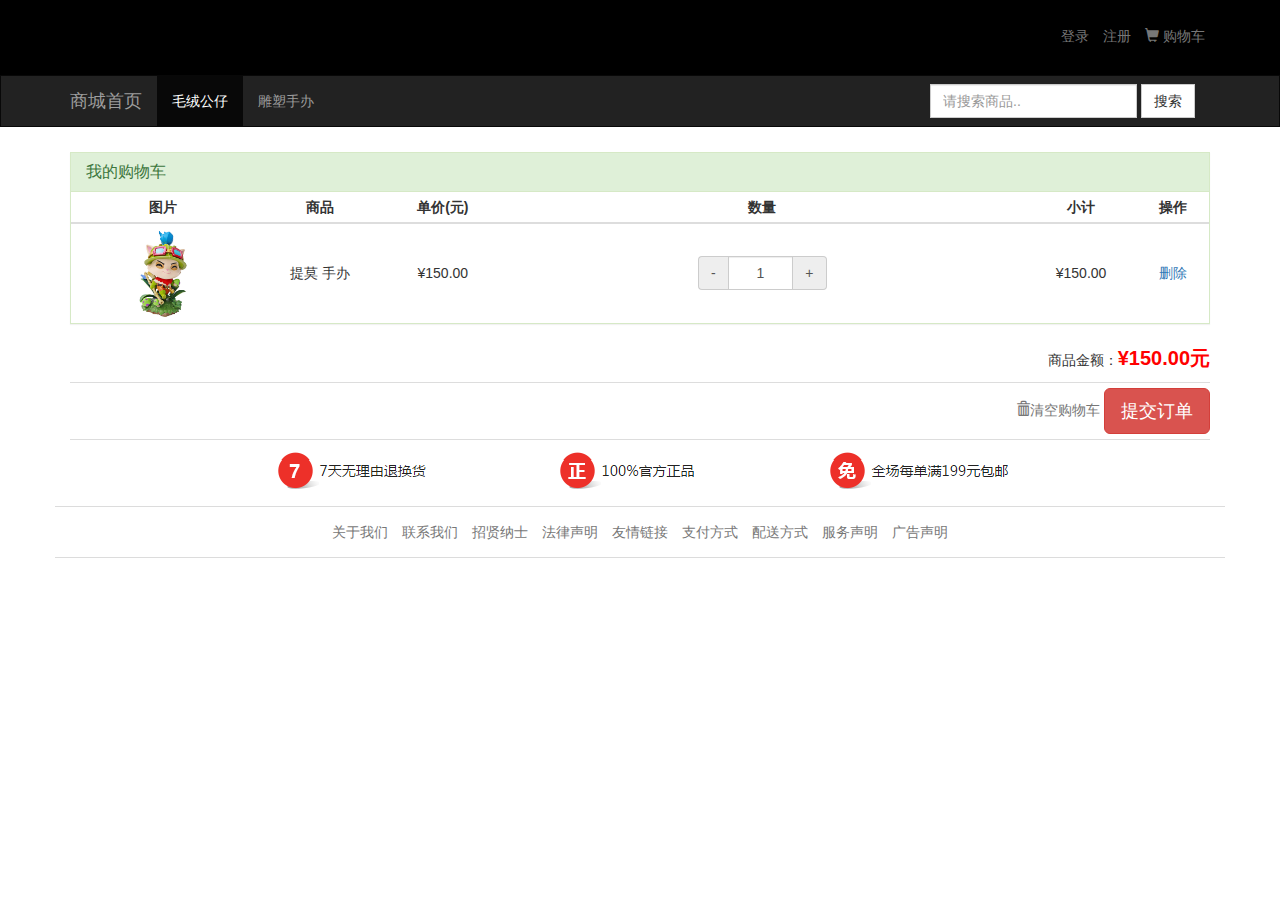
<file: 软工11807-刘雅娇-1804230722-源码/lyj/cart.html>
<!DOCTYPE html>
<html>

	<head>
		<meta charset="utf-8">
		<meta http-equiv="X-UA-Compatible" content="IE=edge">
		<meta name="viewport" content="width=device-width,initial-scale=1,minimum-scale=1,maximum-scale=1,user-scalable=no" />
		<title>王者荣耀周边商城</title>
		<link href="./css/bootstrap.min.css" rel="stylesheet">
		<link rel="stylesheet" href="css/show.css" />
		<script src="js/jquery-1.11.3.min.js"></script>
		<script src="js/bootstrap.js"></script>
		<style type="text/css">
			.navbar {
				border-radius: 0px;
				margin-bottom: 0px;
			}
			
			dt,
			dd {
				line-height: 50px;
				height: 50px;
				border-bottom: 1px solid gainsboro;
			}
			
			.table>tbody>tr>td {
				line-height: 88px;
			}
		</style>
	</head>

	<body>
		<nav class="navbar" style="background-color:#000000; height:75px;">
			<div class="container">
				<div class="row">
					<div class="col-md-6" style="margin-top: 5px;">
					</div>
					<div class="col-md-6" style="margin-top: 25px;">
						<ul class="list-inline text-right">
							<li>
								<a class="text-muted" href="login.html">登录</a>
							</li>
							<li>
								<a class="text-muted" href="register.html">注册</a>
							</li>
							<li>
								<a class="text-muted" href="cart.html"><span class="glyphicon glyphicon-shopping-cart"></span> 购物车</a>
							</li>
						</ul>
					</div>
				</div>
			</div>
		</nav>
		<nav class="navbar navbar-inverse ">
			<div class="container">
				<div class="navbar-header">
					<button type="button" class="navbar-toggle collapsed" data-toggle="collapse" data-target="#bs-example-navbar-collapse-1" aria-expanded="false">
				        <span class="sr-only">Toggle navigation</span>
				        <span class="icon-bar"></span>
				        <span class="icon-bar"></span>
				        <span class="icon-bar"></span>
				      </button>
					<a class="navbar-brand" href="index.html">商城首页</a>
				</div>
				<div class="collapse navbar-collapse" id="bs-example-navbar-collapse-1">
					<ul class="nav navbar-nav">
						<li class="active">
							<a href="category.html">毛绒公仔<span class="sr-only">(current)</span></a>
						</li>
						<li>
							<a href="items.html">雕塑手办</a>
						</li>
					</ul>
					<form class="navbar-form navbar-right" role="search">
						<div class="form-group">
							<input type="text" class="form-control" placeholder="请搜索商品..">
						</div>
						<button type="submit" class="btn btn-default">搜索</button>
					</form>
				</div>
			</div>
		</nav>
		<div class="container" style="margin-top:25px;">
			<div class="panel panel-success">
				<div class="panel-heading">
					<h3 class="panel-title">我的购物车</h3>
				</div>
				<table class="table table-condensed text-center table-responsive">
					<thead>
						<tr>
							<th class="text-center">图片</th>
							<th class="text-center">商品</th>
							<th class="text-center">单价(元)</th>
							<th class="text-center">数量</th>
							<th class="text-center">小计</th>
							<th class="text-center">操作</th>
						</tr>
					</thead>
					<tbody>
						<tr>
							<td><img src="images/1big.jpg" class="buyimg" /></td>
							<td>提莫 手办</td>
							<td>¥150.00</td>
							<td style="vertical-align: middle">
								<div class=" input-group col-md-3 " style="margin:  0 auto;">
									<span class="input-group-addon">-</span> <input name="count" type="text" class="form-control text-center" value="1">
									<span class="input-group-addon">+</span>
								</div>
							</td>
							<td>¥150.00</td>
							<td>
								<a href="#">删除</a>
							</td>
						</tr>
						
					</tbody>
				</table>
			</div>
			<div class="text-right">
				商品金额：<span class="xiangq_font3">¥150.00元</span>
			</div>
			<div class="text-right" style="border-bottom: 1px solid #DDDDDD;border-top: 1px solid #DDDDDD; margin-top: 10px;padding:5px 0 5px 0;">
				<a role="button" class="text-muted"><span class="glyphicon glyphicon-trash" aria-hidden="true"></span>清空购物车</a>
				<a class="btn btn-default btn-danger btn-lg" href="order.html" role="button">提交订单</a>
			</div>
		</div>

		<div class="container">
			<div class="row">
				<div class="col-md-12 col-xs-12">
					<img class="img-responsive center-block" src="images/footer.png" />
				</div>
			</div>
		</div>

		<div class="container" style="margin-top: 10px;">
			<div class="row">
				<div class="col-md-12 text-center" style=" border-top: 1px solid gainsboro; border-bottom: 1px solid gainsboro;">
					<ul class="list-inline center-block" style="margin-bottom: 0px; line-height: 50px;">
						<li>
							<a href="info.html" class="text-muted">关于我们</a>
						</li>
						<li>
							<a class="text-muted">联系我们</a>
						</li>
						<li>
							<a class="text-muted">招贤纳士</a>
						</li>
						<li>
							<a class="text-muted">法律声明</a>
						</li>
						<li>
							<a class="text-muted">友情链接</a>
						</li>
						<li>
							<a class="text-muted">支付方式</a>
						</li>
						<li>
							<a class="text-muted">配送方式</a>
						</li>
						<li>
							<a class="text-muted">服务声明</a>
						</li>
						<li>
							<a class="text-muted">广告声明</a>
						</li>
					</ul>
				</div>
			</div>
			<div class="col-md-12" style="text-align: center; margin-top: 10px;">
			</div>
		</div>
	</body>

</html>
</file>
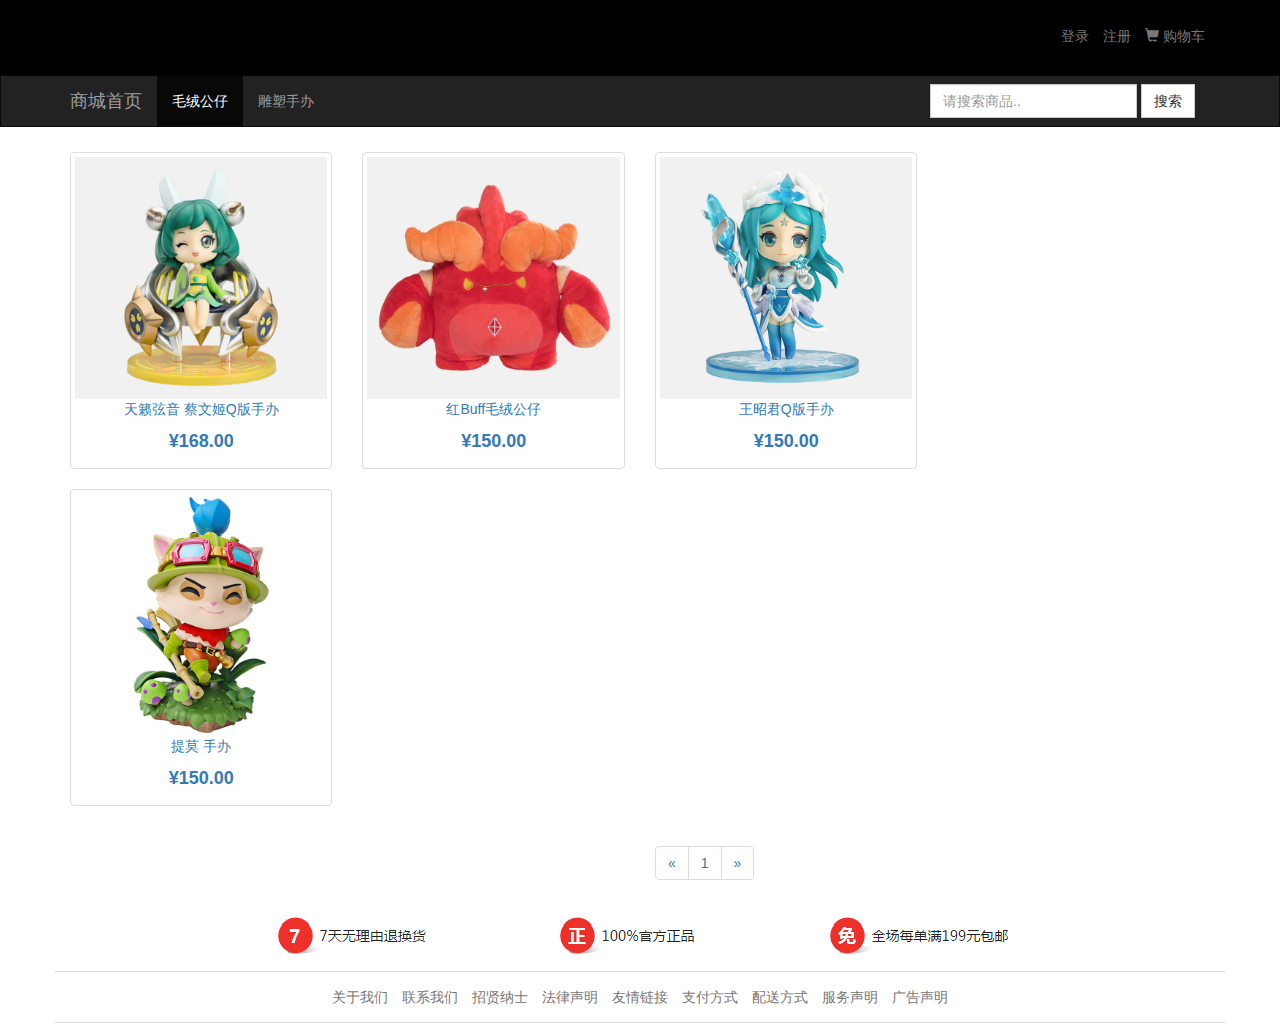
<file: 软工11807-刘雅娇-1804230722-源码/lyj/category.html>
<!DOCTYPE html>
<html>

	<head>
		<meta charset="utf-8">
		<meta http-equiv="X-UA-Compatible" content="IE=edge">
		<meta name="viewport" content="width=device-width, initial-scale=1">
		<title>英雄联盟周边商城</title>
		<link href="./css/bootstrap.min.css" rel="stylesheet">
		<link rel="stylesheet" href="css/show.css" />
		<script src="js/jquery-1.11.3.min.js"></script>
		<script src="js/bootstrap.min.js"></script>
		<style type="text/css">
			.navbar {
				border-radius: 0px;
				margin-bottom: 0px;
			}
			dt,dd{
				
				line-height: 50px;
				height: 50px;
				border-bottom: 1px solid gainsboro;
			}
		
			
		</style>
	</head>

	<body>
		<nav class="navbar" style="background-color:#000000; height:75px;">
			<div class="container">
				<div class="row">
					<div class="col-md-6" style="margin-top: 5px;">
					</div>
					<div class="col-md-6" style="margin-top: 25px;">
						<ul class="list-inline text-right">
							<li>
								<a class="text-muted" href="login.html">登录</a>
							</li>
							<li>
								<a class="text-muted" href="register.html">注册</a>
							</li>
							<li>
								<a class="text-muted" href="cart.html"><span class="glyphicon glyphicon-shopping-cart"></span> 购物车</a>
							</li>
						</ul>
					</div>
				</div>
			</div>
		</nav>
		<nav class="navbar navbar-inverse ">
			<div class="container">
				<div class="navbar-header">
					<button type="button" class="navbar-toggle collapsed" data-toggle="collapse" data-target="#bs-example-navbar-collapse-1" aria-expanded="false">
				        <span class="sr-only">Toggle navigation</span>
				        <span class="icon-bar"></span>
				        <span class="icon-bar"></span>
				        <span class="icon-bar"></span>
				      </button>
					<a class="navbar-brand" href="index.html">商城首页</a>
				</div>
				<div class="collapse navbar-collapse" id="bs-example-navbar-collapse-1">
					<ul class="nav navbar-nav">
						<li class="active">
							<a href="category.html">毛绒公仔<span class="sr-only">(current)</span></a>
						</li>
						<li>
							<a href="items.html">雕塑手办</a>
						</li>
					</ul>
					<form class="navbar-form navbar-right" role="search">
						<div class="form-group">
							<input type="text" class="form-control" placeholder="请搜索商品..">
						</div>
						<button type="submit" class="btn btn-default">搜索</button>
					</form>
				</div>
			</div>
		</nav>
		<div class="container" style="margin-top:25px;">
			<div class="row">

				<div class="col-md-9">
					<div class="row  text-center">
						<div class="col-md-4 col-xs-4">
					<a  class="thumbnail" href="items.html"> <img class="img-responsive " src="img/goods1.jpg" />
						<p>天籁弦音 蔡文姬Q版手办</p>
						<p style="font-size: 18px;"><strong>¥168.00</strong></p>
					</a>
				</div>	

					<div class="col-md-4 col-xs-4">
					<a  class="thumbnail" href="#"> <img class="img-responsive " src="img/goods9.jpg" />
						<p>红Buff毛绒公仔</p>
						<p style="font-size: 18px;"><strong>¥150.00</strong></p>
					</a>
				</div>
					<div class="col-md-4 col-xs-4">
					<a  class="thumbnail" href="#"> <img class="img-responsive " src="img/goods3.jpg"  />
						<p>王昭君Q版手办</p>
						<p style="font-size: 18px;"><strong>¥150.00</strong></p>
					</a>
				</div>
										<div class="col-md-4 col-xs-4">
					<a  class="thumbnail" href="#"> <img class="img-responsive " src="images/1big.jpg" />
						<p>提莫 手办</p>
						<p style="font-size: 18px;"><strong>¥150.00</strong></p>
					</a>
				</div>
					</div>
					<div class="row">
						<div class="col-md-4 col-md-offset-8">		
						<nav aria-label="Page navigation">
							  <ul class="pagination">
							    <li>
							      <a href="#" aria-label="Previous">
							        <span aria-hidden="true">&laquo;</span>
							      </a>
							    </li>
							    <li><a href="#">1</a></li>
							    <li>
							      <a href="#" aria-label="Next">
							        <span aria-hidden="true">&raquo;</span>
							      </a>
							    </li>
							  </ul>
							</nav>
						</div>
					</div>

				</div>

			</div>

		</div>

		<div class="container">
			<div class="row">
				<div class="col-md-12 col-xs-12">
					<img class="img-responsive center-block" src="images/footer.png" />
				</div>
			</div>
		</div>

		<div class="container" style="margin-top: 10px;">
			<div class="row">
				<div class="col-md-12 text-center" style=" border-top: 1px solid gainsboro; border-bottom: 1px solid gainsboro;">
					<ul class="list-inline center-block" style="margin-bottom: 0px; line-height: 50px;">
						<li>
							<a href="info.html" class="text-muted">关于我们</a>
						</li>
						<li>
							<a class="text-muted">联系我们</a>
						</li>
						<li>
							<a class="text-muted">招贤纳士</a>
						</li>
						<li>
							<a class="text-muted">法律声明</a>
						</li>
						<li>
							<a class="text-muted">友情链接</a>
						</li>
						<li>
							<a class="text-muted">支付方式</a>
						</li>
						<li>
							<a class="text-muted">配送方式</a>
						</li>
						<li>
							<a class="text-muted">服务声明</a>
						</li>
						<li>
							<a class="text-muted">广告声明</a>
						</li>
					</ul>
				</div>
			</div>
			<div class="col-md-12" style="text-align: center; margin-top: 10px;">
			</div>
		</div>
	</body>

</html>
</file>
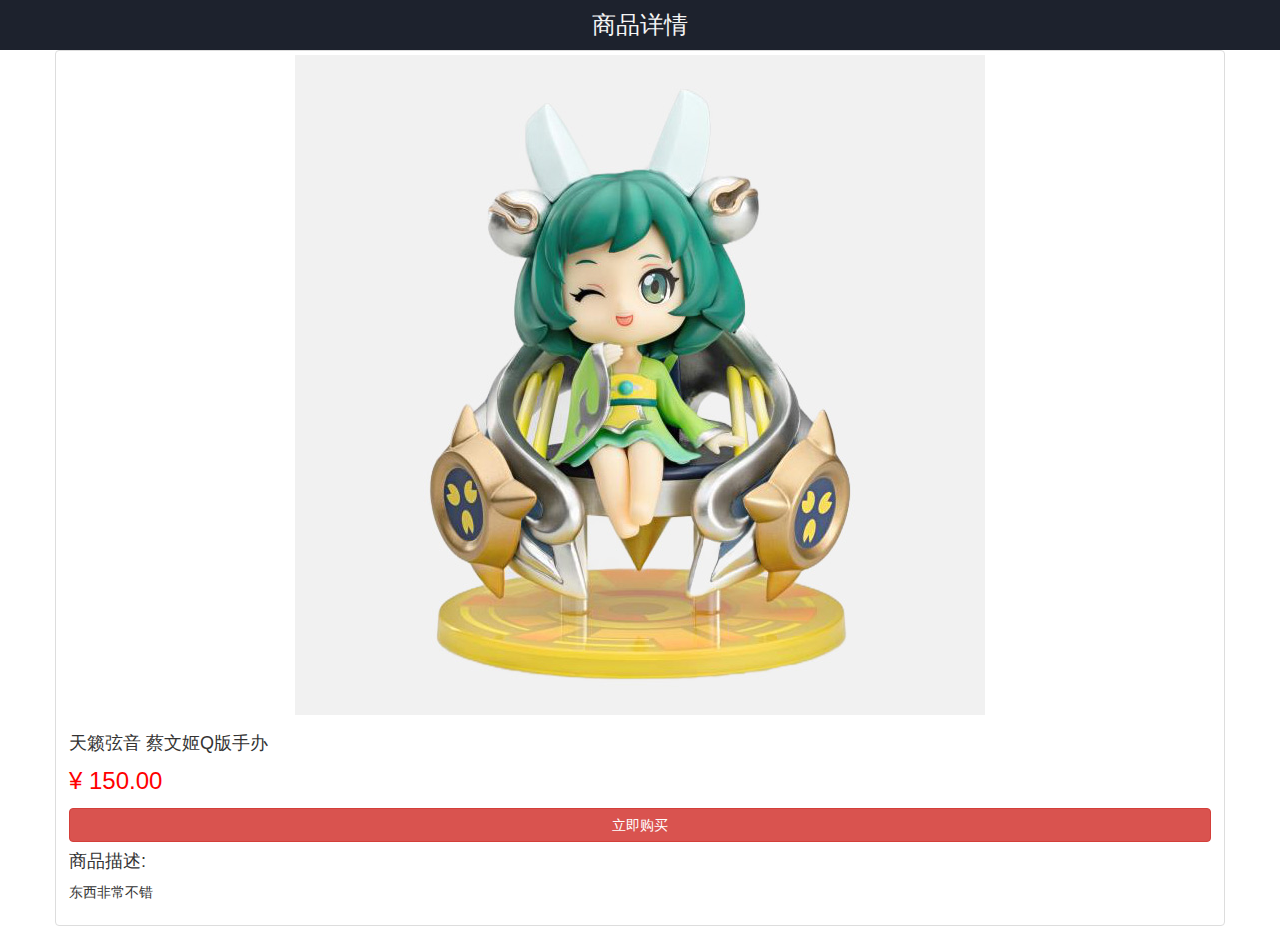
<file: 软工11807-刘雅娇-1804230722-源码/lyj/items.html>
<!DOCTYPE html>
<html>

	<head>
		<meta charset="utf-8">
		<meta http-equiv="X-UA-Compatible" content="IE=edge">
		<meta name="viewport" content="width=device-width, initial-scale=1">
		<title>商品详情</title>
		<link href="./css/bootstrap.min.css" rel="stylesheet">
		<script src="js/jquery-1.11.3.min.js"></script>
		<script>
			
			$(function(){
				var str="http://localhost:8080/alipay/item.html?id=2";
				
				console.log(str.substr(str.indexOf("?")+1));
				
				
			})
			
		</script>
		<script src="js/bootstrap.min.js"></script>
		<style>
			 .tit{
			 	height: 50px;
			 	background: #1D222D;
			 	box-sizing: border-box;
			 }
			.tit h3{
				margin: 0;
				color: #F5F5F5;
				height: 50px;
				line-height: 50px;
				text-align: center;
				
			}
		</style>
	</head>

	<body>
		<header class="tit">
			 <h3>商品详情</h3>
		</header>
		<div class="container">
			<div class="row">
				<div class="col-md-12 " style="padding-left: 0; padding-right: 0;">
					<div class="thumbnail">
						<img src="img/goods1.jpg" alt="...">
						<div class="caption">
							<h4>天籁弦音 蔡文姬Q版手办</h4>
							<p style="color: red; font-size: 24px;">¥ 150.00</p>
							<p>
								<a href="#" class="btn btn-block btn-danger" role="button">立即购买</a>
							</p>
							<h4>商品描述:</h4>
							<p>东西非常不错</p>
						</div>
					</div>
				</div>
			</div>
		</div>

	</body>

</html>
</file>
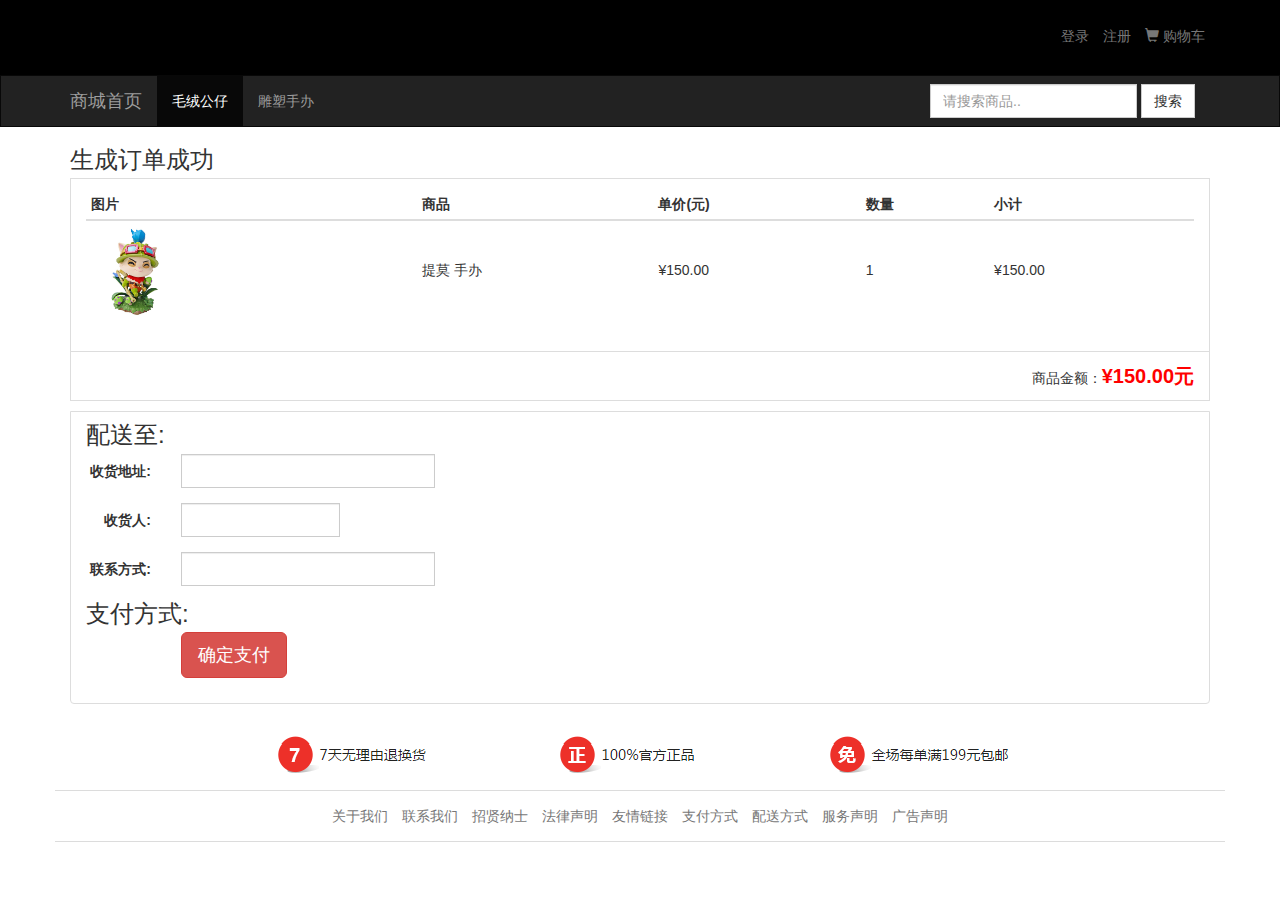
<file: 软工11807-刘雅娇-1804230722-源码/lyj/order.html>
<!DOCTYPE html>
<html>

	<head>
		<meta charset="utf-8">
		<meta http-equiv="X-UA-Compatible" content="IE=edge">
		<meta name="viewport" content="width=device-width, initial-scale=1">
		<title>英雄联盟周边商城</title>
		<link href="./css/bootstrap.min.css" rel="stylesheet">
		<link rel="stylesheet" href="css/show.css" />
		<script src="js/jquery-1.11.3.min.js"></script>
		<script src="js/bootstrap.js"></script>
		<style type="text/css">
			.navbar {
				border-radius: 0px;
				margin-bottom: 0px;
			}
			
			dt,
			dd {
				line-height: 50px;
				height: 50px;
				border-bottom: 1px solid gainsboro;
			}
			
			.table>tbody>tr>td {
				line-height: 88px;
			}
		</style>
	</head>

	<body>
		<nav class="navbar" style="background-color:#000000; height:75px;">
			<div class="container">
				<div class="row">
					<div class="col-md-6" style="margin-top: 5px;">
					</div>
					<div class="col-md-6" style="margin-top: 25px;">
						<ul class="list-inline text-right">
							<li>
								<a class="text-muted" href="login.html">登录</a>
							</li>
							<li>
								<a class="text-muted" href="register.html">注册</a>
							</li>
							<li>
								<a class="text-muted" href="cart.html"><span class="glyphicon glyphicon-shopping-cart"></span> 购物车</a>
							</li>
						</ul>
					</div>
				</div>
			</div>
		</nav>

		<nav class="navbar navbar-inverse ">
			<div class="container">
				<div class="navbar-header">
					<button type="button" class="navbar-toggle collapsed" data-toggle="collapse" data-target="#bs-example-navbar-collapse-1" aria-expanded="false">
				        <span class="sr-only">Toggle navigation</span>
				        <span class="icon-bar"></span>
				        <span class="icon-bar"></span>
				        <span class="icon-bar"></span>
				      </button>
					<a class="navbar-brand" href="index.html">商城首页</a>
				</div>
				<div class="collapse navbar-collapse" id="bs-example-navbar-collapse-1">
					<ul class="nav navbar-nav">
						<li class="active">
							<a href="category.html">毛绒公仔<span class="sr-only">(current)</span></a>
						</li>
						<li>
							<a href="item.html">雕塑手办</a>
						</li>
					</ul>
					<form class="navbar-form navbar-right" role="search">
						<div class="form-group">
							<input type="text" class="form-control" placeholder="请搜索商品..">
						</div>
						<button type="submit" class="btn btn-default">搜索</button>
					</form>
				</div>
			</div>
		</nav>
		<div class="container" style="margin-top: 20px;">
			<div class="list-group">
				<h3 class="list-group-item-heading">生成订单成功</h3>
				<div class="list-group-item">
					<table class="table table-condensed">
						<thead>
							<tr>
								<th>图片</th>
								<th>商品</th>
								<th>单价(元)</th>
								<th>数量</th>
								<th>小计</th>
							</tr>
						</thead>
						<tbody>
							<tr>
								<td><img src="images/1big.jpg" class="buyimg" /></td>
								<td>提莫 手办</td>
								<td>¥150.00</td>
								<td>1</td>
								<td>¥150.00</td>
							</tr>
							
						</tbody>
					</table>
				</div>
				<div class="text-right list-group-item" style="margin-bottom: 10px;">
					商品金额：<span class="xiangq_font3">¥150.00元</span>
				</div>
				<form class="form-horizontal list-group-item">
					<h3 class="list-group-item-heading">配送至:</h3>
					<div class="form-group">
						<label for="username" class="col-sm-1 control-label">收货地址:</label>
						<div class="col-sm-3">
							<input type="text" class="form-control" id="username">
						</div>
					</div>
					<div class="form-group">
						<label for="username" class="col-sm-1 control-label">收货人:</label>
						<div class="col-sm-2">
							<input type="text" class="form-control" id="username">
						</div>
					</div>
					<div class="form-group">
						<label for="username" class="col-sm-1 control-label">联系方式:</label>
						<div class="col-sm-3">
							<input type="text" class="form-control" id="username">
						</div>
					</div>
					<h3 class="list-group-item-heading">支付方式:</h3>
                    <div class="form-group">
                    	 <div class="col-md-3 col-md-offset-1">
                    	 		<a class="btn btn-default btn-danger btn-lg"  href="orderlist.html" role="button">确定支付</a>
                    	 </div>
                    </div>
				</form>

			</div>

			<div class="list-group">

			</div>
		</div>
		<div class="container">
			<div class="row">
				<div class="col-md-12 col-xs-12">
					<img class="img-responsive center-block" src="images/footer.png" />
				</div>
			</div>
		</div>

		<div class="container" style="margin-top: 10px;">
			<div class="row">
				<div class="col-md-12 text-center" style=" border-top: 1px solid gainsboro; border-bottom: 1px solid gainsboro;">
					<ul class="list-inline center-block" style="margin-bottom: 0px; line-height: 50px;">
						<li>
							<a href="info.html" class="text-muted">关于我们</a>
						</li>
						<li>
							<a class="text-muted">联系我们</a>
						</li>
						<li>
							<a class="text-muted">招贤纳士</a>
						</li>
						<li>
							<a class="text-muted">法律声明</a>
						</li>
						<li>
							<a class="text-muted">友情链接</a>
						</li>
						<li>
							<a class="text-muted">支付方式</a>
						</li>
						<li>
							<a class="text-muted">配送方式</a>
						</li>
						<li>
							<a class="text-muted">服务声明</a>
						</li>
						<li>
							<a class="text-muted">广告声明</a>
						</li>
					</ul>
				</div>
			</div>
			<div class="col-md-12" style="text-align: center; margin-top: 10px;">
			</div>
		</div>
	</body>

</html>
</file>
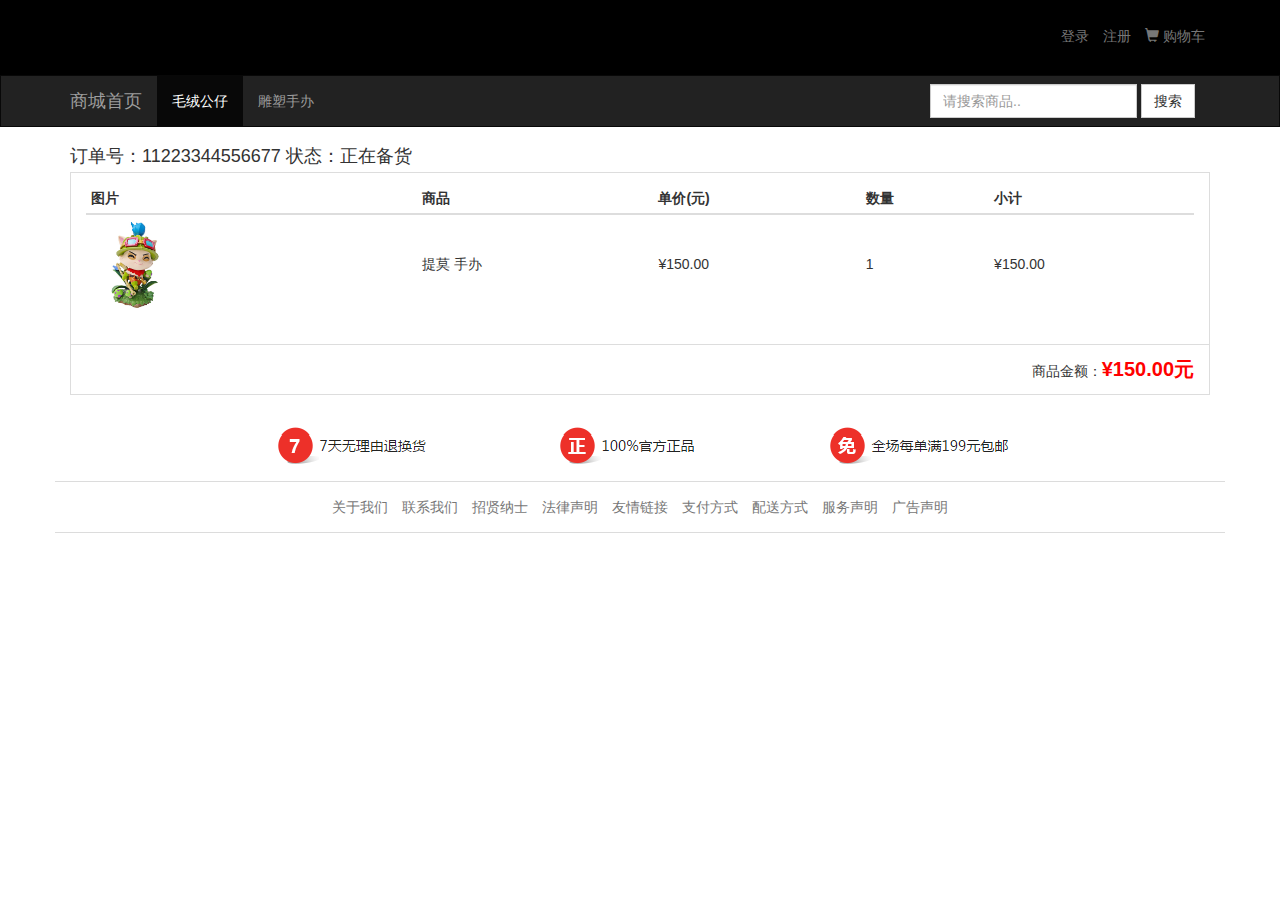
<file: 软工11807-刘雅娇-1804230722-源码/lyj/orderlist.html>
<!DOCTYPE html>
<html>

	<head>
		<meta charset="utf-8">
		<meta http-equiv="X-UA-Compatible" content="IE=edge">
		<meta name="viewport" content="width=device-width, initial-scale=1">
		<title>英雄联盟周边商城</title>
		<link href="./css/bootstrap.min.css" rel="stylesheet">
		<link rel="stylesheet" href="css/show.css" />
		<script src="js/jquery-1.11.3.min.js"></script>
		<script src="js/bootstrap.js"></script>
		<style type="text/css">
			.navbar {
				border-radius: 0px;
				margin-bottom: 0px;
			}
			
			dt,
			dd {
				line-height: 50px;
				height: 50px;
				border-bottom: 1px solid gainsboro;
			}
			
			.table>tbody>tr>td {
				line-height: 88px;
			}
		</style>
	</head>

	<body>
		<nav class="navbar" style="background-color:#000000; height:75px;">
			<div class="container">
				<div class="row">
					<div class="col-md-6" style="margin-top: 5px;">
					</div>
					<div class="col-md-6" style="margin-top: 25px;">
						<ul class="list-inline text-right">
							<li>
								<a class="text-muted" href="login.html">登录</a>
							</li>
							<li>
								<a class="text-muted" href="register.html">注册</a>
							</li>
							<li>
								<a class="text-muted" href="cart.html"><span class="glyphicon glyphicon-shopping-cart"></span> 购物车</a>
							</li>
						</ul>
					</div>
				</div>
			</div>
		</nav>
		<nav class="navbar navbar-inverse ">
			<div class="container">
				<div class="navbar-header">
					<button type="button" class="navbar-toggle collapsed" data-toggle="collapse" data-target="#bs-example-navbar-collapse-1" aria-expanded="false">
				        <span class="sr-only">Toggle navigation</span>
				        <span class="icon-bar"></span>
				        <span class="icon-bar"></span>
				        <span class="icon-bar"></span>
				      </button>
					<a class="navbar-brand" href="index.html">商城首页</a>
				</div>
				<div class="collapse navbar-collapse" id="bs-example-navbar-collapse-1">
					<ul class="nav navbar-nav">
						<li class="active">
							<a href="#">毛绒公仔<span class="sr-only">(current)</span></a>
						</li>
						<li>
							<a href="#">雕塑手办</a>
						</li>
					</ul>
					<form class="navbar-form navbar-right" role="search">
						<div class="form-group">
							<input type="text" class="form-control" placeholder="请搜索商品..">
						</div>
						<button type="submit" class="btn btn-default">搜索</button>
					</form>
				</div>
			</div>
		</nav>
		<div class="container" style="margin-top: 20px;">
			<div class="list-group">
				<h4 class="list-group-item-heading">订单号：11223344556677       状态：正在备货</h4>
				<div class="list-group-item">
					<table class="table table-condensed">
						<thead>
							<tr>
								<th>图片</th>
								<th>商品</th>
								<th>单价(元)</th>
								<th>数量</th>
								<th>小计</th>
							</tr>
						</thead>
						<tbody>
							<tr>
								<td><img src="images/1big.jpg" class="buyimg" /></td>
								<td>提莫 手办</td>
								<td>¥150.00</td>
								<td>1</td>
								<td>¥150.00</td>
							</tr>
						</tbody>
					</table>
				</div>
				<div class="text-right list-group-item" style="margin-bottom: 10px;">
					商品金额：<span class="xiangq_font3">¥150.00元</span>
				</div>
			</div>
		</div>
		<div class="container">
			<div class="row">
				<div class="col-md-12 col-xs-12">
					<img class="img-responsive center-block" src="images/footer.png" />
				</div>
			</div>
		</div>

		<div class="container" style="margin-top: 10px;">
			<div class="row">
				<div class="col-md-12 text-center" style=" border-top: 1px solid gainsboro; border-bottom: 1px solid gainsboro;">
					<ul class="list-inline center-block" style="margin-bottom: 0px; line-height: 50px;">
						<li>
							<a href="info.html" class="text-muted">关于我们</a>
						</li>
						<li>
							<a class="text-muted">联系我们</a>
						</li>
						<li>
							<a class="text-muted">招贤纳士</a>
						</li>
						<li>
							<a class="text-muted">法律声明</a>
						</li>
						<li>
							<a class="text-muted">友情链接</a>
						</li>
						<li>
							<a class="text-muted">支付方式</a>
						</li>
						<li>
							<a class="text-muted">配送方式</a>
						</li>
						<li>
							<a class="text-muted">服务声明</a>
						</li>
						<li>
							<a class="text-muted">广告声明</a>
						</li>
					</ul>
				</div>
			</div>
			<div class="col-md-12" style="text-align: center; margin-top: 10px;">
			</div>
		</div>
	</body>

</html>
</file>
<file: 软工11807-刘雅娇-1804230722-源码/lyj/css/show.css>
.xiangq_font {
	height: 42px;
	line-height: 42px;
	font-size: 30px;
	font-weight: bold;
	color: #000000;
}

.xiangq_font1 {
	font-size: 30px;
	font-weight: bold;
	color: #000000;
}

.xiangq_font2 {
	font-size: 20px;
	font-weight: bold;
	color: #000000;
}

.xiangq_font3 {
	font-size: 20px;
	font-weight: bold;
	color: red;
}

.buyimg {
	width: 88px;
	height: 88px;
}

.list-group {
	border: ;
}

nav,
div,
button,
input {
	border-radius: 0px !important;
}
</file>
